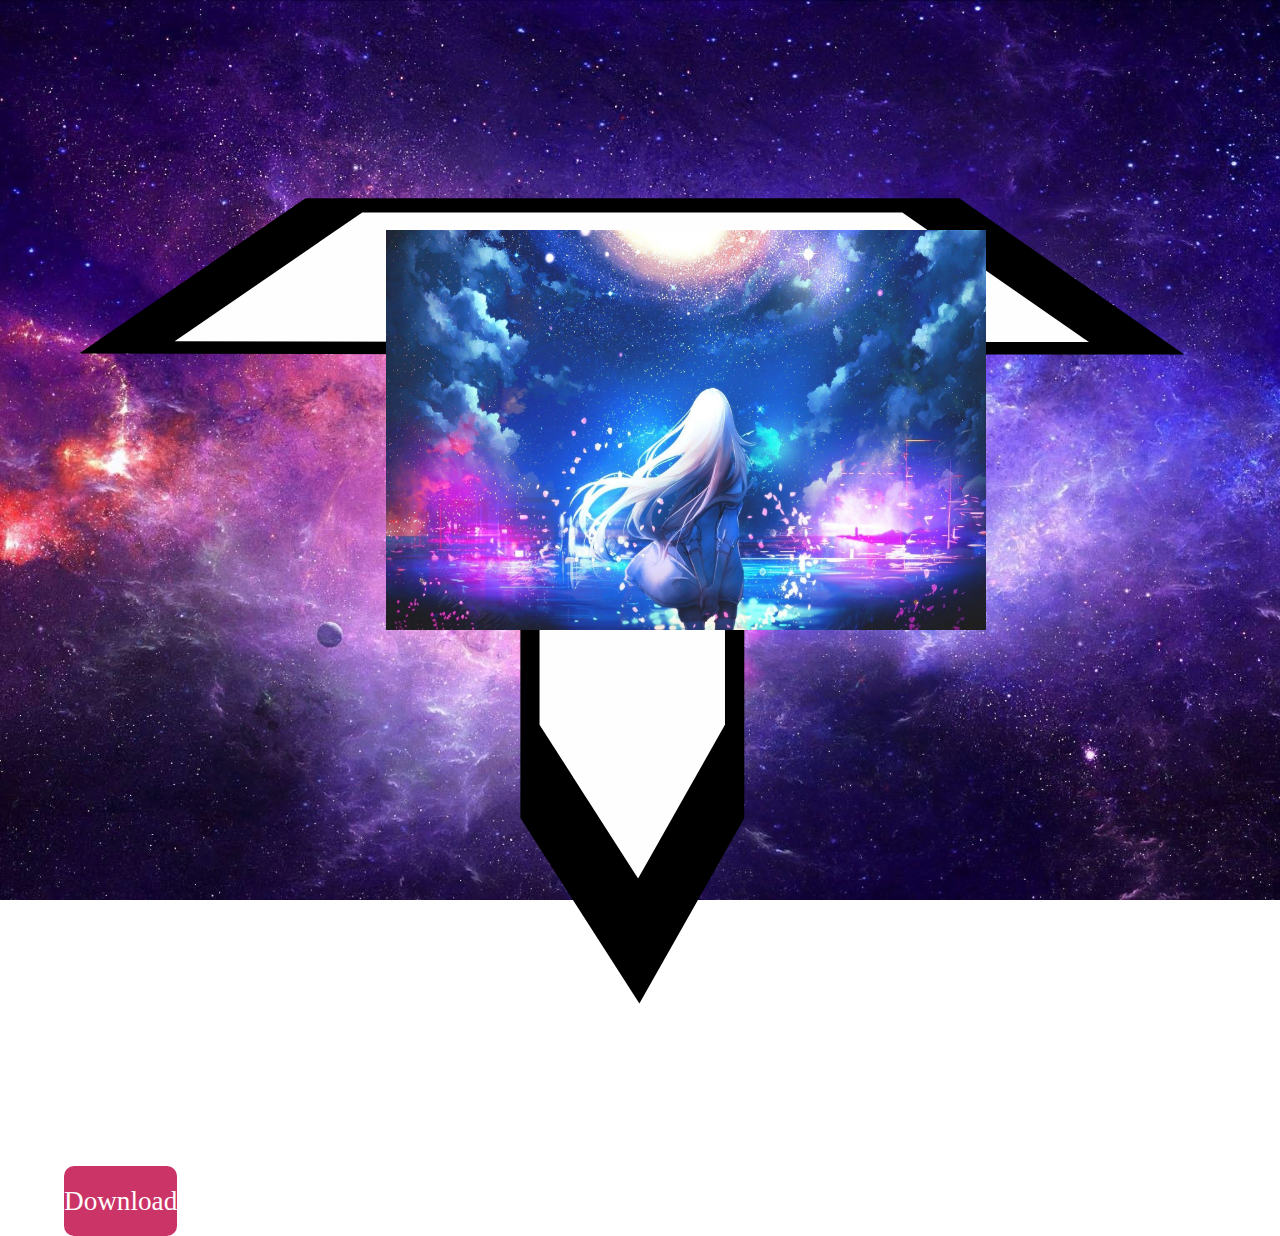
<file: index.html>
<!DOCTYPE html>
<html lang="en">
<head>
    <meta charset="UTF-8">
    <meta http-equiv="X-UA-Compatible" content="IE=edge">
    <meta name="viewport" content="width=device-width, initial-scale=1.0">
    <title>GalaxyFreeDownload</title>
    <link rel="icon" href="logo.png">
    <link rel="stylesheet" href="style.css">
    <script src="lottie.js"></script>
</head>
<body>
    <div class="container">
        <div id="logo"></div>
        <script src="index.js"></script>
        <img src="anime.jpg" alt="" class="anime">
        <div class="anime"></div>
        <p>Tasilev - Galaxy Free Download</p>
        <a target="_blank" href="Tasilev - Galaxy.rar">Download</a>
    </div>
</body>
</html>
</file>
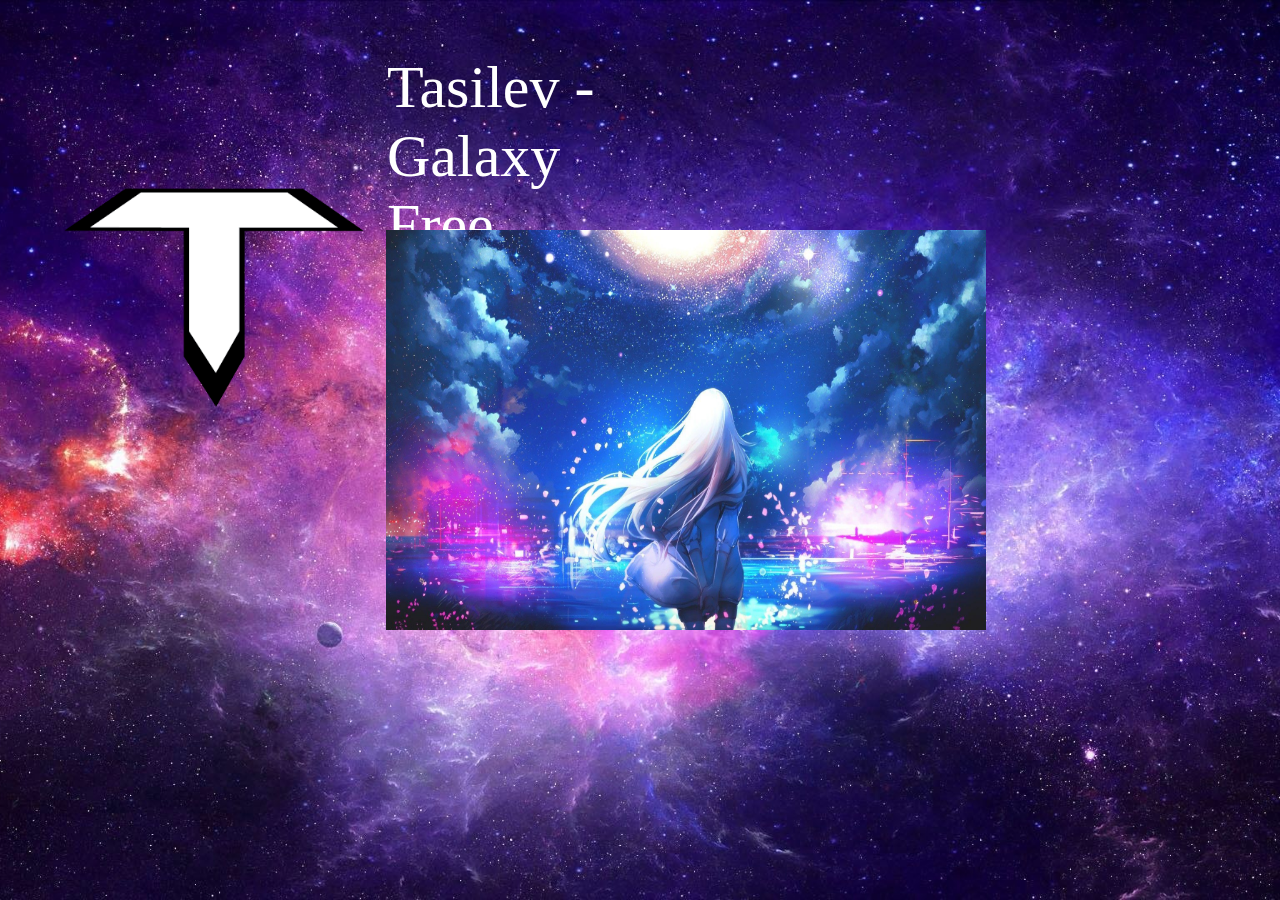
<file: Galaxy Free Download.html>
<!DOCTYPE html>
<html lang="hu">

<head>
    <meta charset="UTF-8">
    <meta http-equiv="X-UA-Compatible" content="IE=edge">
    <meta name="viewport" content="width=device-width, initial-scale=1.0">
    <link rel="stylesheet" href="style.css">
    <title>Download Galaxy</title>
</head>

<body>
     <div class="container">
         <div class="navbar">
             <img src="logo.png" alt="" class="logo">
             <img src="anime.jpg" alt="" class="anime">
             
             


             <p>Tasilev - Galaxy Free Download</p>
             
             <head>
              <a href="https://drive.google.com/file/d/1ikq86MUhHuPIVvod3cRrox8DkTwBDTix/view?usp=sharing">Download <span>    </span> </a>



             




             </head>















     
     </div>
</file>
<file: style.css>
*{
    margin: 0;
    padding: 0;

    
}

.container{
     height: 100vh;
     width: 100%;
     background-image: url(Background.jpg);
     background-position: center;
     background-size: cover;
     padding-left: 5%;
     padding-right: 5%;
     box-sizing: border-box;
     position: relative;


}
.logo{

   
    width: 160px;
    cursor: pointer;
}








.navbar{

     width: 100%;
     height: 15vh;
     margin: auto;
    display: flex;
    align-items: center;
    
    

}

nav{
    flex: 1;
    padding-left: 60px;
    font-size: 20px;




}

nav ul li{
display: inline-block;
list-style: none;
margin:  300px 300px;

}

nav ul li a{
    text-decoration: none;
    color:black

    


} 


.anime{

     height: 400px;
     width: 600px;

     margin-left: 20%;

     position: absolute;
     right: 160px;
     left: 130px;
     bottom: 30%;

}

.Downloadcard{

       margin-left: 30%;
       position: absolute;
       margin-left: 30%;
       position: absolute;
       bottom: -10%;

       

}

p{

    font-size: 50px;
    color: blueviolet;
    text-shadow: cyan;
    height: 30px;
    font-style: initial;
    text-decoration-style: solid;

    margin-left: 2%;

}


.logo{

width: 300px;
margin-bottom: -40%;


}









*{
   margin: 0;
   padding: 0;


}




body{
     min-height: 100vh;
     display: flex;
     align-items: center;
     justify-content: center;



}





body a{
        text-decoration: none;
        font-size: 1.7rem;
        font-family:sana-serif;
        color: #fff;
        background:#cb3467;
        width: 280px;
        padding:20px 0px;
        text-align: center;
        border-radius: 10px;
        
        




}

a{
   margin-bottom: -80%;

   margin-right: 45%;

}

p{

   color: rgb(255, 255, 255);
   font-size: 60px;
   
 
    


}


.galaxyproject{

       width: 1000px;
       height: 520px;
       


}
</file>
